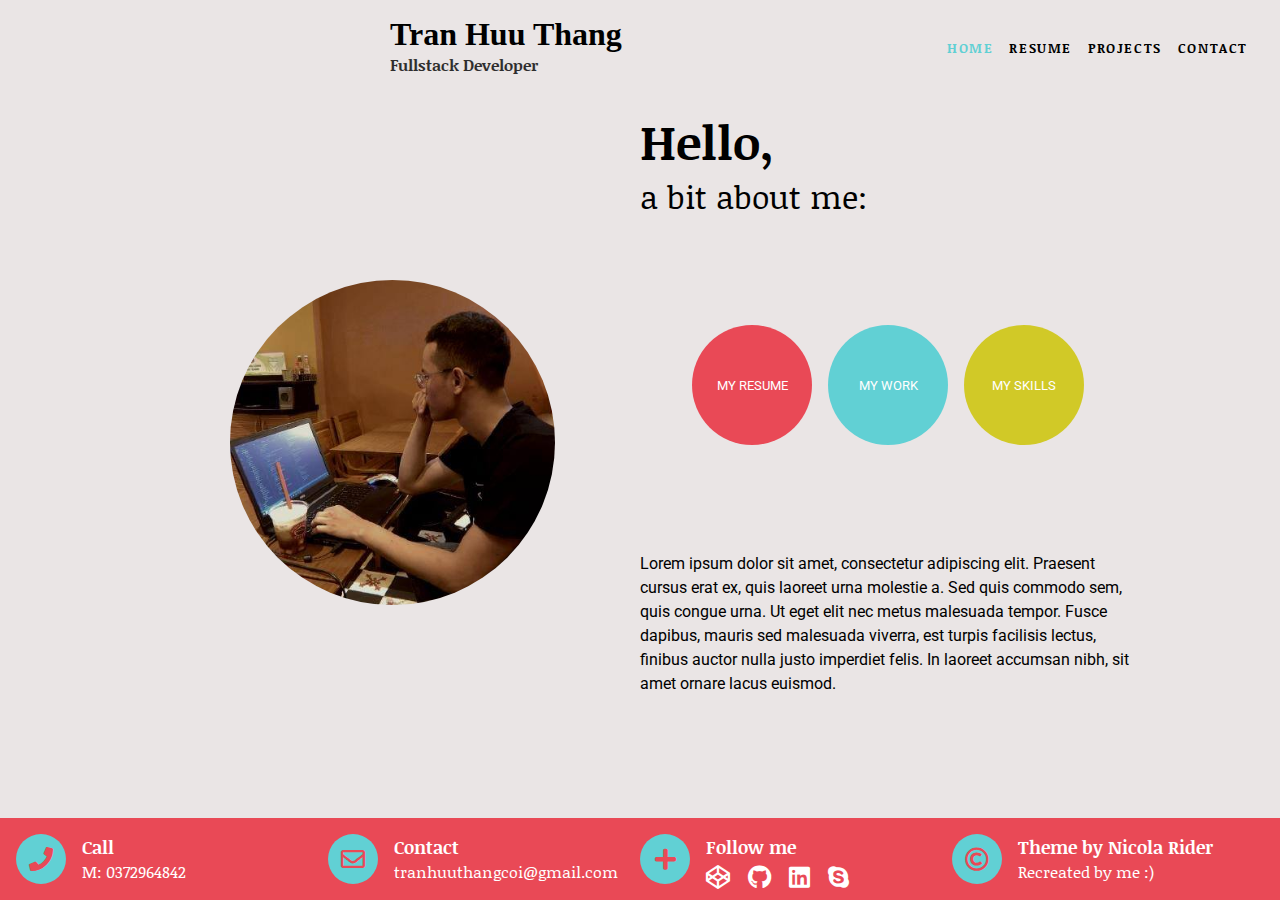
<file: index.html>
<!DOCTYPE html>
<html lang="en">
  <head>
    <meta charset="UTF-8" />
    <meta name="viewport" content="width=device-width, initial-scale=1.0" />
    <title>My Curriculum Vitae</title>
    <link
      rel="stylesheet"
      href="https://cdnjs.cloudflare.com/ajax/libs/font-awesome/5.11.2/css/all.min.css"
    />
    <link rel="stylesheet" href="./stylesheet/styles.css" />
  </head>
  <body>
    <header>
      <div class="header__title" style=" margin-left: 374px;">
        <h1 class="header__name">Tran Huu Thang</h1>
        <h2 class="header__job">Fullstack Developer</h2>
      </div>
      <button id="nav-btn" class="header__nav-btn">
        <i class="fas fa-bars"></i>
        <i class="fas fa-times"></i>
      </button>
      <nav class="header__nav">
        <ul>
          <li><a id="nav-home" href="#">Home</a></li>
          <li><a id="nav-resume" href="./pages/resume.html">Resume</a></li>
          <li>
            <a id="nav-projects" href="./pages/projects.html">Projects</a>
          </li>
          <li><a id="nav-contact" href="./pages/contact.html">Contact</a></li>
        </ul>
      </nav>
    </header>
    <main class="home">
      <section class="home__greeting">
        <div class="greeting__hello">Hello,</div>
        <span class="greeting__text">a bit about me:</span>
      </section>
      <section class="home__circle-group">
        <a
          class="circle-group__link circle-group__link--pink"
          href="./pages/resume.html"
          >My Resume</a
        >
        <a
          class="circle-group__link circle-group__link--blue"
          href="./pages/projects.html"
          >My Work</a
        >
        <a
          class="circle-group__link circle-group__link--yellow"
          href="./pages/contact.html"
          >My Skills</a
        >
      </section>
      <section class="home__avatar">
        <div class="avatar__container">
          <img src="./avt.jpg" />
        </div>
      </section>
      <section class="home__introduction">
        <p class="introduction_paragraph">
          Lorem ipsum dolor sit amet, consectetur adipiscing elit. Praesent
          cursus erat ex, quis laoreet urna molestie a. Sed quis commodo sem,
          quis congue urna. Ut eget elit nec metus malesuada tempor. Fusce
          dapibus, mauris sed malesuada viverra, est turpis facilisis lectus,
          finibus auctor nulla justo imperdiet felis. In laoreet accumsan nibh,
          sit amet ornare lacus euismod.
        </p>
      </section>
    </main>
    <footer>
      <section id="phone" class="footer__item">
        <div class="footer__icon">
          <i class="fas fa-phone"></i>
        </div>
        <div class="footer__info">
          <div>Call</div>
          <div>M: 0372964842</div>
        </div>
      </section>
      <section id="email" class="footer__item">
        <div class="footer__icon">
          <i class="far fa-envelope"></i>
        </div>
        <div class="footer__info">
          <div>Contact</div>
          <div>tranhuuthangcoi@gmail.com</div>
        </div>
      </section>
      <section id="social-media" class="footer__item">
        <div class="footer__icon">
          <i class="fas fa-plus"></i>
        </div>
        <div class="footer__info">
          <div>Follow me</div>
          <a href="#" target="_blank">
            <i class="fab fa-codepen"></i>
          </a>
          <a href="#" target="_blank">
            <i class="fab fa-github"></i>
          </a>
          <a href="#" target="_blank">
            <i class="fab fa-linkedin"></i>
          </a>
          <a href="#">
            <i class="fab fa-skype"></i
          ></a>
        </div>
      </section>
      <section id="copyright" class="footer__item">
        <div class="footer__icon">
          <i class="far fa-copyright"></i>
        </div>
        <div class="footer__info">
          <div>Theme by Nicola Rider</div>
          <div>Recreated by me :)</div>
        </div>
      </section>
    </footer>
    <script src="./scripts/scripts.js"></script>
  </body>
</html>
</file>
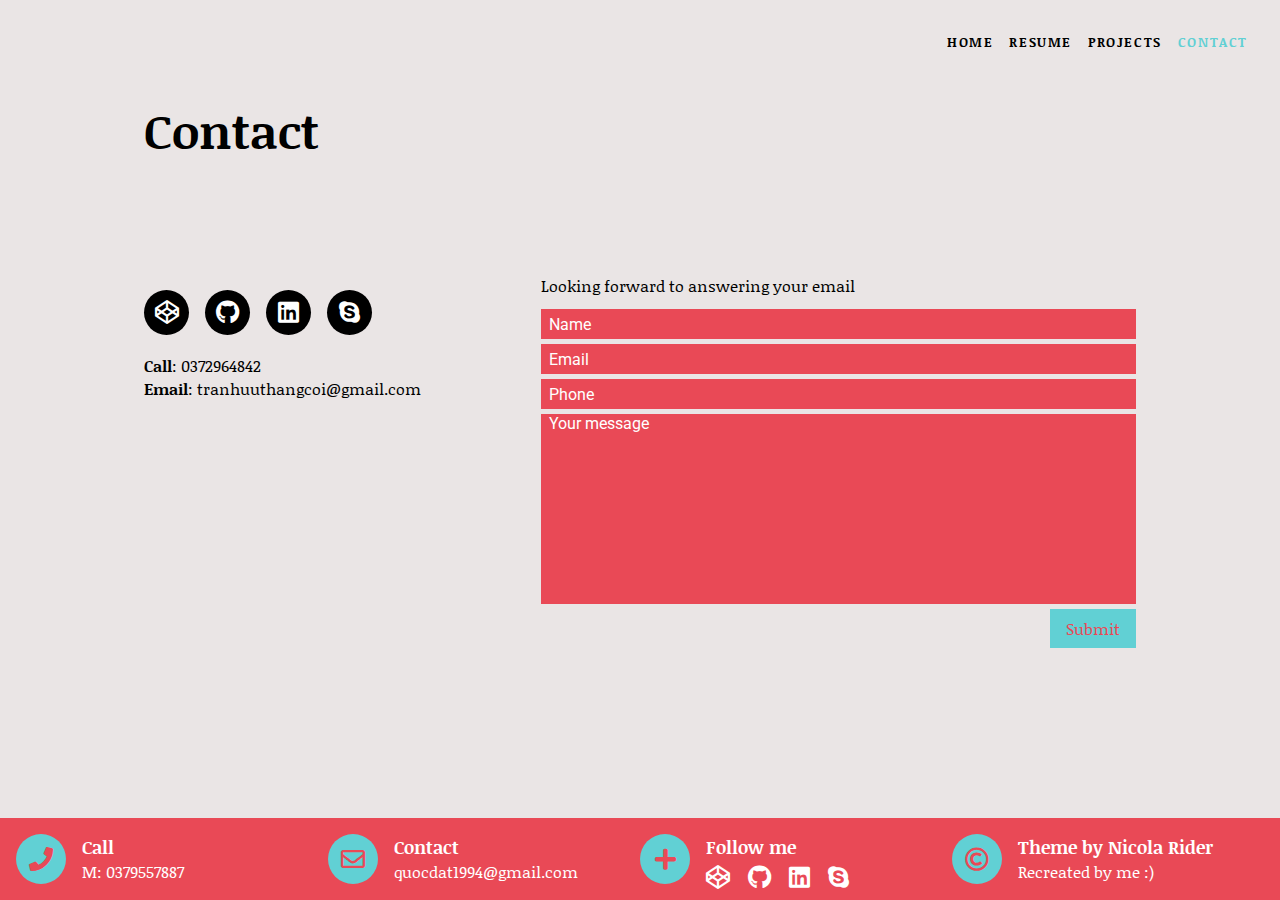
<file: pages/contact.html>
<!DOCTYPE html>
<html lang="en">
  <head>
    <meta charset="UTF-8" />
    <meta name="viewport" content="width=device-width, initial-scale=1.0" />
    <title>My Curriculum Vitae</title>
    <link
      rel="stylesheet"
      href="https://cdnjs.cloudflare.com/ajax/libs/font-awesome/5.11.2/css/all.min.css"
    />
    <link rel="stylesheet" href="../stylesheet/styles.css" />
  </head>
  <body>
    <header>
      <button id="nav-btn" class="header__nav-btn">
        <i class="fas fa-bars"></i>
        <i class="fas fa-times"></i>
      </button>
      <nav class="header__nav">
        <ul>
          <li><a id="nav-home" href="../index.html">Home</a></li>
          <li><a id="nav-resume" href="./resume.html">Resume</a></li>
          <li>
            <a id="nav-projects" href="./projects.html">Projects</a>
          </li>
          <li><a id="nav-contact" href="#">Contact</a></li>
        </ul>
      </nav>
    </header>
    <main class="contact">
      <h1 class="main__page-title">Contact</h1>
      <section class="contact__info">
        <section class="contact__social">
          <a href="https://codepen.io/quocdat1994/" target="_blank">
            <i class="fab fa-codepen"></i>
          </a>
          <a href="https://github.com/QuocDat1994" target="_blank">
            <i class="fab fa-github"></i>
          </a>
          <a href="https://www.linkedin.com/in/dattruongnq/" target="_blank">
            <i class="fab fa-linkedin"></i>
          </a>
          <a href="skype:live:quocdat1994_3?chat">
            <i class="fab fa-skype"></i
          ></a>
        </section>
        <div><strong>Call</strong>: 0372964842</div>
        <div><strong>Email</strong>: tranhuuthangcoi@gmail.com</div>
      </section>
      <section class="contact__form">
        <form>
          <legend>Looking forward to answering your email</legend>
          <input type="text" name="name" placeholder="Name" />
          <input type="email" email="email" placeholder="Email" />
          <input type="tel" phone="phone" placeholder="Phone" />
          <textarea
            rows="10"
            name="message"
            placeholder="Your message"
          ></textarea>
          <button type="submit" onclick="alert('Button is disabled!')">
            Submit
          </button>
        </form>
      </section>
    </main>
    <footer>
      <section id="phone" class="footer__item">
        <div class="footer__icon">
          <i class="fas fa-phone"></i>
        </div>
        <div class="footer__info">
          <div>Call</div>
          <div>M: 0379557887</div>
        </div>
      </section>
      <section id="email" class="footer__item">
        <div class="footer__icon">
          <i class="far fa-envelope"></i>
        </div>
        <div class="footer__info">
          <div>Contact</div>
          <div>quocdat1994@gmail.com</div>
        </div>
      </section>
      <section id="social-media" class="footer__item">
        <div class="footer__icon">
          <i class="fas fa-plus"></i>
        </div>
        <div class="footer__info">
          <div>Follow me</div>
          <a href="#" target="_blank">
            <i class="fab fa-codepen"></i>
          </a>
          <a href="#" target="_blank">
            <i class="fab fa-github"></i>
          </a>
          <a href="#" target="_blank">
            <i class="fab fa-linkedin"></i>
          </a>
          <a href="#">
            <i class="fab fa-skype"></i
          ></a>
        </div>
      </section>
      <section id="copyright" class="footer__item">
        <div class="footer__icon">
          <i class="far fa-copyright"></i>
        </div>
        <div class="footer__info">
          <div>Theme by Nicola Rider</div>
          <div>Recreated by me :)</div>
        </div>
      </section>
    </footer>
    <script src="../scripts/scripts.js"></script>
  </body>
</html>
</file>
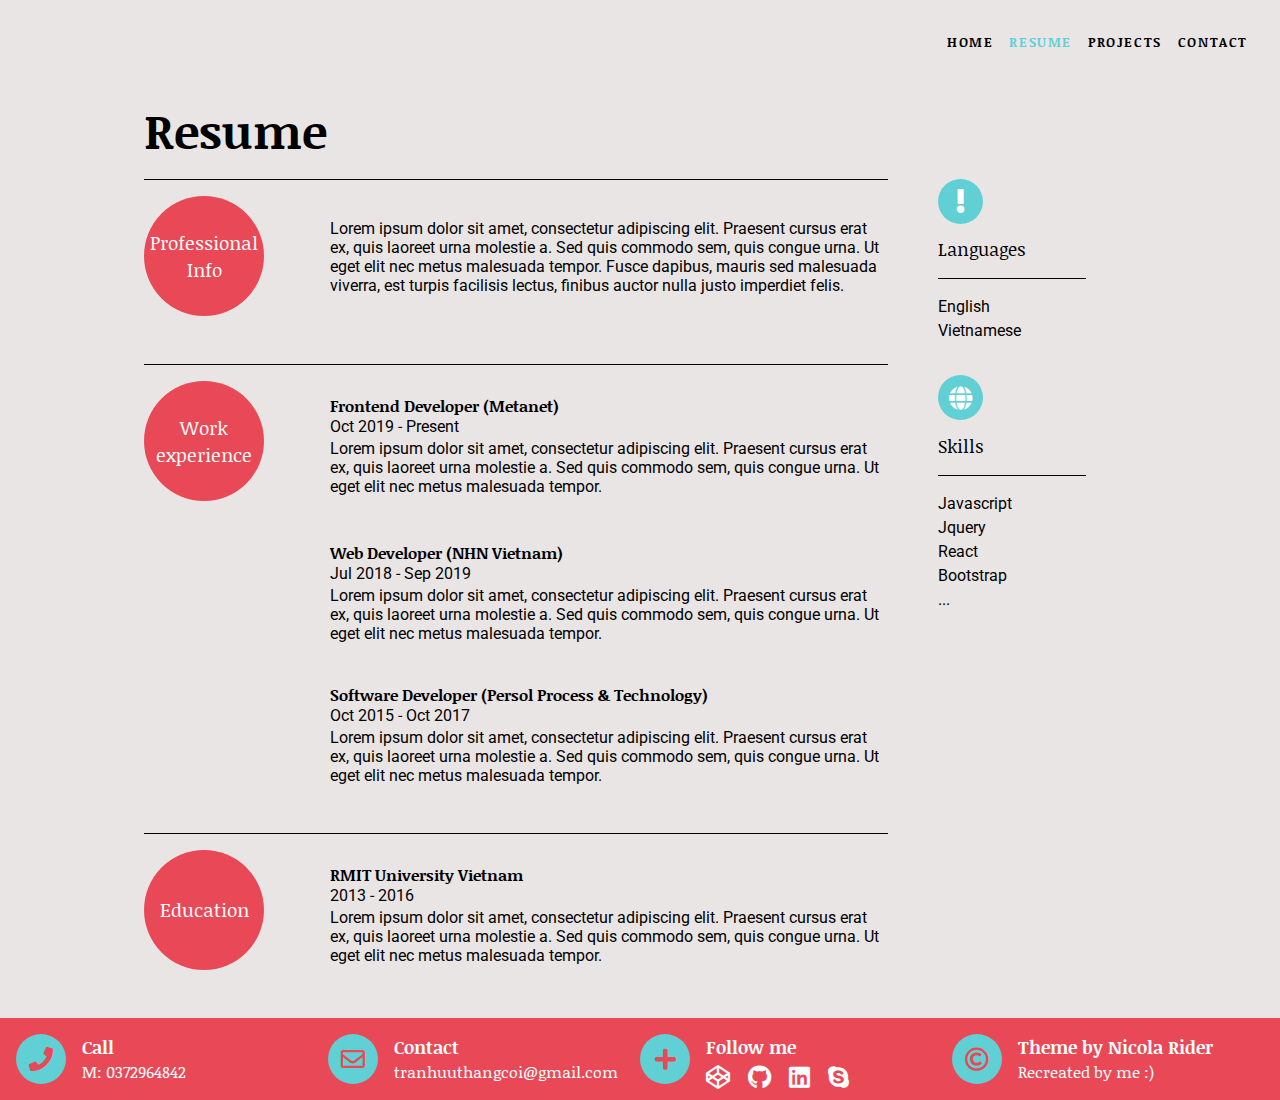
<file: pages/resume.html>
<!DOCTYPE html>
<html lang="en">
  <head>
    <meta charset="UTF-8" />
    <meta name="viewport" content="width=device-width, initial-scale=1.0" />
    <title>My Curriculum Vitae</title>
    <link
      rel="stylesheet"
      href="https://cdnjs.cloudflare.com/ajax/libs/font-awesome/5.11.2/css/all.min.css"
    />
    <link rel="stylesheet" href="../stylesheet/styles.css" />
  </head>
  <body>
    <header>
      <button id="nav-btn" class="header__nav-btn">
        <i class="fas fa-bars"></i>
        <i class="fas fa-times"></i>
      </button>
      <nav class="header__nav">
        <ul>
          <li><a id="nav-home" href="../index.html">Home</a></li>
          <li><a id="nav-resume" href="#">Resume</a></li>
          <li>
            <a id="nav-projects" href="./projects.html">Projects</a>
          </li>
          <li><a id="nav-contact" href="./contact.html">Contact</a></li>
        </ul>
      </nav>
    </header>
    <main class="resume">
      <h1 class="main__page-title">Resume</h1>
      <section class="resume__section resume__profession">
        <div class="resume__info">Professional Info</div>
        <p class="resume__detail">
          Lorem ipsum dolor sit amet, consectetur adipiscing elit. Praesent
          cursus erat ex, quis laoreet urna molestie a. Sed quis commodo sem,
          quis congue urna. Ut eget elit nec metus malesuada tempor. Fusce
          dapibus, mauris sed malesuada viverra, est turpis facilisis lectus,
          finibus auctor nulla justo imperdiet felis.
        </p>
      </section>
      <section class="resume__section resume__experience">
        <div class="resume__info">Work​ experience</div>
        <section>
          <div class="resume__job">Frontend Developer (Metanet)</div>
          <div class="resume__time">Oct 2019 - Present</div>
          <p class="resume__detail">
            Lorem ipsum dolor sit amet, consectetur adipiscing elit. Praesent
            cursus erat ex, quis laoreet urna molestie a. Sed quis commodo sem,
            quis congue urna. Ut eget elit nec metus malesuada tempor.
          </p>
        </section>
        <section>
          <div class="resume__job">Web Developer (NHN Vietnam)</div>
          <div class="resume__time">Jul 2018 - Sep 2019</div>
          <p class="resume__detail">
            Lorem ipsum dolor sit amet, consectetur adipiscing elit. Praesent
            cursus erat ex, quis laoreet urna molestie a. Sed quis commodo sem,
            quis congue urna. Ut eget elit nec metus malesuada tempor.
          </p>
        </section>
        <section>
          <div class="resume__job">
            Software Developer (Persol Process & Technology)
          </div>
          <div class="resume__time">Oct 2015 - Oct 2017</div>
          <p class="resume__detail">
            Lorem ipsum dolor sit amet, consectetur adipiscing elit. Praesent
            cursus erat ex, quis laoreet urna molestie a. Sed quis commodo sem,
            quis congue urna. Ut eget elit nec metus malesuada tempor.
          </p>
        </section>
      </section>
      <section class="resume__section resume__education">
        <div class="resume__info">Education</div>
        <section>
          <div class="resume__job">RMIT University Vietnam</div>
          <div class="resume__time">2013 - 2016</div>
          <p class="resume__detail">
            Lorem ipsum dolor sit amet, consectetur adipiscing elit. Praesent
            cursus erat ex, quis laoreet urna molestie a. Sed quis commodo sem,
            quis congue urna. Ut eget elit nec metus malesuada tempor.
          </p>
        </section>
      </section>
      <aside class="resume__soft-skill">
        <section class="resume__language">
          <div class="resume__icon"><i class="fas fa-exclamation"></i></div>
          <div class="resume__info--small">Languages</div>
          <ul>
            <li>English</li>
            <li>Vietnamese</li>
          </ul>
        </section>
        <section class="resume__skill">
          <div class="resume__icon"><i class="fas fa-globe"></i></div>
          <div class="resume__info--small">Skills</div>
          <ul>
            <li>Javascript</li>
            <li>Jquery</li>
            <li>React</li>
            <li>Bootstrap</li>
            <li>...</li>
          </ul>
        </section>
      </aside>
    </main>
    <footer>
      <section id="phone" class="footer__item">
        <div class="footer__icon">
          <i class="fas fa-phone"></i>
        </div>
        <div class="footer__info">
          <div>Call</div>
          <div>M: 0372964842</div>
        </div>
      </section>
      <section id="email" class="footer__item">
        <div class="footer__icon">
          <i class="far fa-envelope"></i>
        </div>
        <div class="footer__info">
          <div>Contact</div>
          <div>tranhuuthangcoi@gmail.com</div>
        </div>
      </section>
      <section id="social-media" class="footer__item">
        <div class="footer__icon">
          <i class="fas fa-plus"></i>
        </div>
        <div class="footer__info">
          <div>Follow me</div>
          <a href="#" target="_blank">
            <i class="fab fa-codepen"></i>
          </a>
          <a href="#" target="_blank">
            <i class="fab fa-github"></i>
          </a>
          <a href="#" target="_blank">
            <i class="fab fa-linkedin"></i>
          </a>
          <a href="#">
            <i class="fab fa-skype"></i
          ></a>
        </div>
      </section>
      <section id="copyright" class="footer__item">
        <div class="footer__icon">
          <i class="far fa-copyright"></i>
        </div>
        <div class="footer__info">
          <div>Theme by Nicola Rider</div>
          <div>Recreated by me :)</div>
        </div>
      </section>
    </footer>
    <script src="../scripts/scripts.js"></script>
  </body>
</html>
</file>
<file: stylesheet/styles.css>
@import url("https://fonts.googleapis.com/css2?family=Noticia+Text&display=swap");
@import url("https://fonts.googleapis.com/css2?family=Roboto:wght@400&display=swap");
* {
  margin: 0;
  padding: 0;
  box-sizing: border-box;
  font-family: "Noticia Text", serif; }

html {
  font-size: 14px;
  height: 100%; }

body {
  height: 100%;
  min-width: 320px;
  display: grid;
  grid-template-rows: auto 1fr auto;
  background: #eae5e5; }

header,
main,
footer {
  padding: 1rem; }

button:focus {
  outline: none; }

p {
  font-family: "Roboto", sans-serif; }

header {
  display: flex; }
  header .header__title .header__name {
    font-family: "Noticia Text Bold", serif;
    font-size: 2rem; }
  header .header__title .header__job {
    font-size: 1rem;
    opacity: 0.8; }
  header .header__nav-btn {
    width: 4em;
    height: 4em;
    margin-left: auto;
    border: none;
    border-radius: 5px;
    background: #4d4d4d;
    transition: all 0.5s ease-in-out;
    z-index: 2; }
    header .header__nav-btn i {
      font-size: 1.5em;
      color: white; }
      header .header__nav-btn i.fa-bars {
        display: inline; }
      header .header__nav-btn i.fa-times {
        display: none; }
    header .header__nav-btn.is-active {
      background: none; }
      header .header__nav-btn.is-active i.fa-bars {
        display: none; }
      header .header__nav-btn.is-active i.fa-times {
        display: inline; }
      header .header__nav-btn.is-active ~ nav {
        z-index: 1; }
        header .header__nav-btn.is-active ~ nav ul {
          opacity: 1; }
  header .header__nav {
    position: absolute;
    top: 0;
    left: 0;
    width: 100%;
    height: 100%;
    z-index: -1; }
    header .header__nav ul {
      height: 100%;
      padding: 8rem 1rem;
      opacity: 0;
      list-style: none;
      background: #4d4d4d;
      transition: all 0.5s ease-in-out; }
      header .header__nav ul li {
        width: 60%;
        margin: 0.8em auto;
        padding-bottom: 0.8em;
        font-weight: bold;
        text-align: center;
        text-transform: uppercase;
        letter-spacing: 0.1em;
        border-bottom: 1px solid white; }
        header .header__nav ul li a {
          color: white;
          font-size: initial;
          text-decoration: none; }
          header .header__nav ul li a.is-active {
            color: #e94956; }

main {
  max-width: 1024px;
  margin: 0 auto; }
  main section {
    margin-bottom: 1.2rem; }
  main .main__page-title {
    font-size: 3rem; }
  main.home .home__greeting .greeting__hello {
    font-size: 3rem;
    font-weight: 800; }
  main.home .home__greeting .greeting__text {
    font-size: 2rem; }
  main.home .home__circle-group {
    display: flex;
    justify-content: center;
    gap: 1em; }
    main.home .home__circle-group .circle-group__link {
      text-align: center;
      text-transform: uppercase;
      font-family: "Roboto", serif;
      color: white;
      font-size: small;
      text-decoration: none;
      width: 85px;
      height: 85px;
      background: none;
      border-radius: 100%;
      display: flex;
      justify-content: center;
      align-items: center; }
      main.home .home__circle-group .circle-group__link.circle-group__link--pink {
        background: #e94956;
        transition: all 0.5s ease-in-out; }
        main.home .home__circle-group .circle-group__link.circle-group__link--pink:hover {
          background: #89111a; }
      main.home .home__circle-group .circle-group__link.circle-group__link--blue {
        background: #61d0d4;
        transition: all 0.5s ease-in-out; }
        main.home .home__circle-group .circle-group__link.circle-group__link--blue:hover {
          background: #21787b; }
      main.home .home__circle-group .circle-group__link.circle-group__link--yellow {
        background: #d1c927;
        transition: all 0.5s ease-in-out; }
        main.home .home__circle-group .circle-group__link.circle-group__link--yellow:hover {
          background: #504d0f; }
  main.home .home__avatar .avatar__container {
    width: 300px;
    margin: 0 auto; }
    main.home .home__avatar .avatar__container img {
      width: 100%;
      border-radius: 100%; }
  main.home .home__introduction .introduction_paragraph {
    font-family: "Roboto", sans-serif;
    line-height: 1.5em; }
  main.resume section {
    margin: 1rem 0; }
    main.resume section.resume__section {
      border-top: 1px solid black; }
  main.resume .resume__info {
    margin: 1rem 0;
    color: white;
    text-align: center;
    font-size: 1.2rem;
    display: flex;
    justify-content: center;
    align-items: center;
    width: 120px;
    height: 120px;
    background: #e94956;
    border-radius: 100%; }
  main.resume .resume__job {
    margin-top: 1.5rem;
    font-weight: bold; }
  main.resume .resume__time {
    font-family: "Roboto", sans-serif; }
  main.resume .resume__detail {
    margin-top: 0.2rem; }
  main.resume .resume__soft-skill {
    display: flex;
    justify-content: space-between; }
    main.resume .resume__soft-skill .resume__language,
    main.resume .resume__soft-skill .resume__skill {
      width: 45%; }
    main.resume .resume__soft-skill .resume__icon {
      color: white;
      font-size: 1.5rem;
      display: flex;
      justify-content: center;
      align-items: center;
      width: 45px;
      height: 45px;
      background: #61d0d4;
      border-radius: 100%; }
    main.resume .resume__soft-skill .resume__info--small {
      font-size: 1.1rem;
      margin: 0.8rem 0 1rem 0;
      padding-bottom: 1rem;
      border-bottom: 1px solid black; }
    main.resume .resume__soft-skill ul {
      list-style: none; }
      main.resume .resume__soft-skill ul li {
        font-family: "Roboto", sans-serif;
        line-height: 1.5rem; }
  main.projects .projects__item {
    margin: 1.5rem 0;
    padding-top: 1rem;
    border-top: 1px solid black; }
    main.projects .projects__item .projects__img img {
      width: 100%; }
    main.projects .projects__item .projects__info {
      display: flex;
      align-items: center;
      padding-top: 1rem;
      flex-wrap: wrap; }
      main.projects .projects__item .projects__info .projects__no {
        color: white;
        display: flex;
        justify-content: center;
        align-items: center;
        width: 85px;
        height: 85px;
        background: #61d0d4;
        border-radius: 100%; }
      main.projects .projects__item .projects__info .projects__title {
        font-weight: bold;
        font-size: 1.2rem;
        margin-left: 1rem; }
      main.projects .projects__item .projects__info .projects__description {
        width: 100%;
        margin-top: 1rem; }
  main.contact {
    margin-bottom: 1.5rem; }
    main.contact .contact__info {
      margin-top: 1rem; }
    main.contact .contact__social {
      display: flex; }
      main.contact .contact__social a {
        margin-right: 1rem;
        display: flex;
        justify-content: center;
        align-items: center;
        color: white;
        font-size: inherit;
        text-decoration: none;
        width: 45px;
        height: 45px;
        background: black;
        border-radius: 100%; }
        main.contact .contact__social a i {
          font-size: 1.5rem; }
    main.contact .contact__form legend {
      margin-bottom: 0.5rem; }
    main.contact .contact__form input,
    main.contact .contact__form textarea {
      width: 100%;
      margin-top: 0.3rem;
      border: 0;
      background: #e94956;
      color: white;
      padding-left: 0.5rem;
      font-size: 1rem;
      font-family: "Roboto", sans-serif; }
      main.contact .contact__form input::placeholder,
      main.contact .contact__form textarea::placeholder {
        color: white; }
    main.contact .contact__form input {
      height: 30px; }
    main.contact .contact__form textarea {
      resize: none; }
    main.contact .contact__form button[type="submit"] {
      cursor: pointer;
      float: right;
      padding: 0.5rem 1rem;
      color: #e94956;
      background: #61d0d4;
      border: none;
      font-size: 1rem; }
      main.contact .contact__form button[type="submit"]:hover {
        background: #2c9fa3; }

footer {
  background: #e94956;
  display: flex;
  flex-wrap: wrap;
  width: 100%; }
  footer section.footer__item {
    width: 100%;
    display: flex;
    margin-bottom: 1.5em;
    height: 50px; }
    footer section.footer__item:last-child {
      margin-bottom: 0; }
    footer section.footer__item .footer__icon {
      color: #e94956;
      font-size: 1.5em;
      display: flex;
      justify-content: center;
      align-items: center;
      width: 50px;
      height: 100%;
      background: #61d0d4;
      border-radius: 100%; }
    footer section.footer__item .footer__info {
      margin-left: 1em;
      color: white; }
      footer section.footer__item .footer__info div:first-child {
        font-size: 1.1em;
        font-weight: bold; }
      footer section.footer__item .footer__info a {
        margin-right: 0.5em;
        color: white;
        font-size: 1.5em;
        text-decoration: none; }

@media screen and (min-width: 320px) {
  html {
    font-size: 16px; } }

@media screen and (min-width: 640px) {
  main.resume .resume__section {
    display: grid;
    grid-template-columns: 0.5fr 1.5fr;
    align-items: center; }
    main.resume .resume__section section,
    main.resume .resume__section .resume__detail {
      grid-column: 2 / span 1; }
    main.resume .resume__section .resume__job {
      margin-top: 0.5rem; }
  footer section.footer__item {
    margin-bottom: 0;
    width: 50%; }
    footer section.footer__item:first-child {
      margin-bottom: 1.5em; } }

@media screen and (min-width: 768px) {
  header .header__nav-btn {
    display: none; }
  header .header__nav {
    position: relative;
    width: auto;
    height: auto;
    margin-left: auto;
    z-index: 1; }
    header .header__nav ul {
      display: flex;
      align-items: center;
      padding: 0;
      opacity: 1;
      background: none; }
      header .header__nav ul li {
        border: none;
        padding: 0;
        margin-right: 1em; }
        header .header__nav ul li a {
          color: black;
          font-size: 0.8em; }
          header .header__nav ul li a.is-active {
            color: #61d0d4; }
  main.home {
    display: grid;
    grid-template-columns: 1fr 1fr; }
    main.home .home__avatar {
      order: 1;
      grid-row: 1 / span 3;
      align-self: center; }
      main.home .home__avatar .avatar__container {
        width: 325px; }
    main.home .home__greeting {
      order: 2;
      grid-column: 2 / span 1; }
    main.home .home__circle-group {
      order: 3;
      grid-column: 2 / span 1; }
      main.home .home__circle-group .circle-group__link {
        width: 100px;
        height: 100px; }
    main.home .home__introduction {
      order: 4;
      grid-column: 2 / span 1; }
  main.resume {
    display: grid;
    grid-template-columns: 1.5fr 0.5fr;
    grid-template-rows: 1fr; }
    main.resume .main__page-title {
      grid-column: 1 / span 2; }
    main.resume .resume__profession {
      grid-column: 1 / span 1; }
    main.resume .resume__experience {
      grid-column: 1 / span 1; }
    main.resume .resume__education {
      grid-column: 1 / span 1; }
    main.resume .resume__soft-skill {
      grid-column: 2 / span 1;
      grid-row: 2 / span 2;
      flex-direction: column;
      align-items: center;
      justify-content: flex-start; }
      main.resume .resume__soft-skill .resume__language,
      main.resume .resume__soft-skill .resume__skill {
        width: 60%; }
  main.projects .projects__item {
    display: grid;
    grid-template-columns: 0.8fr 1.2fr;
    grid-template-rows: 1fr;
    grid-gap: 2rem; }
    main.projects .projects__item .projects__img {
      grid-column: 1 / span 1; }
    main.projects .projects__item .projects__info {
      grid-column: 2 / span 1;
      grid-row: 1 / span 1;
      padding-top: 0; }
  main.contact {
    display: grid;
    grid-template-columns: 0.8fr 1.2fr; }
    main.contact .main__page-title {
      grid-column: 1 / span 2; } }

@media screen and (min-width: 1024px) {
  main.home .home__circle-group .circle-group__link {
    width: 120px;
    height: 120px; }
  footer section.footer__item {
    width: 25%; }
    footer section.footer__item:first-child {
      margin-bottom: 0; } }
</file>
